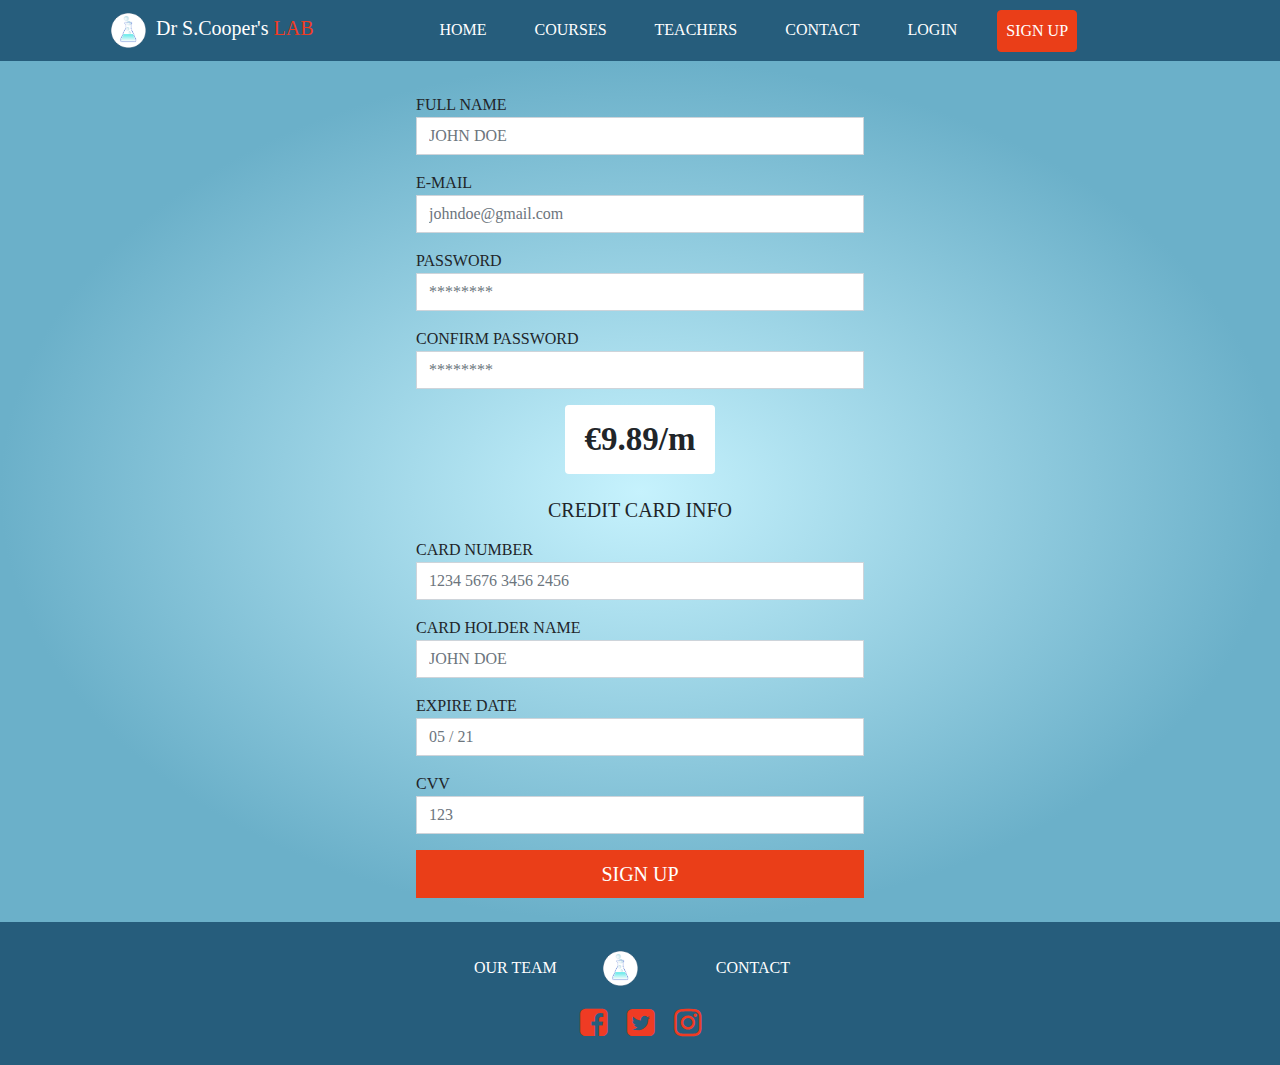
<file: signup/signup.html>
<!DOCTYPE html>
<html>
	<head>

		<title>Sign Up</title>
		<link rel="stylesheet" href="https://cdnjs.cloudflare.com/ajax/libs/font-awesome/4.7.0/css/font-awesome.min.css">
		<link rel="stylesheet" href="https://stackpath.bootstrapcdn.com/bootstrap/4.3.1/css/bootstrap.min.css" integrity="sha384-ggOyR0iXCbMQv3Xipma34MD+dH/1fQ784/j6cY/iJTQUOhcWr7x9JvoRxT2MZw1T" crossorigin="anonymous">
		<!--https://xd.adobe.com/spec/b99053d6-eabd-49ff-5654-4f5c6de407b6-cfa1/screen/52e713c5-6fde-4d0f-8b6a-af1ec1579f62/Physics/ -->
		<link rel="stylesheet" href="../css/style.css"/>
	</head>
	<body>
<!--nav bar-->	
		<div class="p-0 bg-nav"> 
			<div class="container-fluid p-0 ">
				<nav class="navbar navbar-expand-md navbar-dark">
					<div class="container-fluid">
						<a href="../index.html" class="navbar-brand fc">
							<img src="../images/logo1.png" alt ="Logo Dr S.Cooper's Lab" id="logoImg"/>Dr S.Cooper's <span class="redText">LAB</span>
						</a>
					<button class="navbar-toggler" type="button" data-toggle="collapse" data-target="#navbar" aria-controls="navbar" aria-expanded="false" aria-label="Toggle navigation">
						<span class="navbar-toggler-icon "></span>
					</button>
						<div class="collapse navbar-collapse" id="navbar">
							<ul class="navbar-nav mx-auto fc">
								<li class="nav-item">
									<a href="../index.html" class="nav-link mx-md-1 mx-lg-2 mx-xl-3 fc">HOME </a>
								</li>
								<li class="nav-item">
									<a href="../index.html#bg-c" class="nav-link mx-md-1 mx-lg-2 mx-xl-3 fc">COURSES</a>
								</li>
								<li class="nav-item">
									<a href="../index.html#teachers" class="nav-link mx-md-1 mx-lg-2 mx-xl-3 fc">TEACHERS</a>
								</li>
								<li class="nav-item">
									<a href="#" class="nav-link mx-md-1 mx-lg-2 mx-xl-3 fc" data-toggle="modal" data-target="#contactModal" aria-expanded="false" aria-controls="contactModal">CONTACT</a>
								</li>
								<li class="nav-item">
									<a href="#" class="nav-link mx-md-1 mx-lg-2 mx-xl-3 fc" data-toggle="modal" data-target="#logIn" aria-expanded="false" aria-controls="logIn">LOGIN</a>
								</li>
								<li class="nav-item">
									<a href="signup.html" class="nav-link mx-md-1 mx-lg-2 mx-xl-3 btn btn-red fc">SIGN UP</a>
								</li>
							</ul>
						</div>
					</div>
				</nav>
			</div>
		</div>

	<div class="bg-signup "> 
		<div class="container-signup py-4">
			<form>
				<div class="form-group ">
					<label for="exampleInputName1" class="labels mt-2">FULL NAME</label>
					<input type="text" class="form-control rounded-0"  placeholder="JOHN DOE" id="exampleInputName1">
				</div>	
				<div class="form-group">
					<label for="exampleInputEmail1" class="labels">E-MAIL</label>
					<input type="email" class="form-control rounded-0"  placeholder="johndoe@gmail.com" id="exampleInputEmail1">
				</div>	
				<div class="form-group">
					<label for="exampleInputPassword1" class="labels">PASSWORD</label>
					<input type="password" class="form-control rounded-0 mb-2"  placeholder="********" id="exampleInputPassword1">
				</div>
				<div class="form-group">
					<label for="exampleInputPassword1" class="labels ">CONFIRM PASSWORD</label>
					<input type="password" class="form-control rounded-0"  placeholder="********" id="exampleInputPassword1">
				</div>
			</form>
			<div class="bg-white border-dark col-4 price p-3 text-center">&euro;9.89/m</div>
			<form>
				<h5 class="text-center mt-4">CREDIT CARD INFO</h5>
				<div class="form-group">
					<label for="exampleInput" class="labels mt-2">CARD NUMBER</label>
					<input type="text" class="form-control rounded-0"  placeholder="1234 5676 3456 2456" id="exampleInput">
				</div>	
				<div class="form-group">
					<label for="exampleInput" class="labels">CARD HOLDER NAME</label>
					<input type="text" class="form-control rounded-0 mb-2"  placeholder="JOHN DOE" id="exampleInputName1">
				</div>
				<div class="form-group">
					<label for="exampleInput" class="labels ">EXPIRE DATE</label>
					<input type="text" class="form-control rounded-0"  placeholder="05 / 21" id="exampleInput">
				</div>
				<div class="form-group">
					<label for="exampleInput" class="labels ">CVV</label>
					<input type="text" class="form-control rounded-0"  placeholder="123" id="exampleInput">
				</div>
			</form>
			<div class="input-group">
				<button type="button" class="btn btn-red rounded-0 btn-lg btn-block" data-dismiss="modal">SIGN UP</button>
			</div>
		</div>
	</div>
	
<!-- Contact Modal -->
		<div id="contactModal" class="modal fade" tabindex="-1" role="dialog" aria-labelledby="contactModal" aria-hidden="true">
			<div class="modal-dialog d-flex flex-column justify-content-center" role="document">
				<div class="modal-content bg-form">
					<div class=" centert">
						<h5 class="modal-title redText">CONTACT US!</h5>
					</div>
					<div class="modal-body">
						<form>
							<div class="form-group">
								<textarea class="form-control" rows="5" placeholder="enter your message"></textarea>
							</div>
							<div class="form-group">
								<div class="input-group">
									<input type="text" class="form-control rounded-0" placeholder="enter your email" aria-label="enter your email">
									<span class="input-group-btn">
										<button type="button" class="btn btn-red rounded-0" data-dismiss="modal">SEND</button>
									</span>
								</div>
							</div>
						</form>
					</div>
				</div>
			</div>
		</div>

<!-- logIn -->
		<div id="logIn" class="modal fade" tabindex="-1" role="dialog" aria-labelledby="logIn" aria-hidden="true">
			<div class="modal-dialog d-flex flex-column justify-content-center" role="document">
				<div class="modal-content bg-form">
					<div class="centert mt-4">
						<h5 class="modal-title redText">LOGIN</h5>
					</div>
					<div class="modal-body m-0">
						<form>
							<div class="form-group">
								<input type="text" class="form-control rounded-0 mt-3" placeholder="enter your email" aria-label="enter your email">
								<input type="password" class="form-control rounded-0 mt-3" id="pwd" placeholder="enter your password" aria-label="enter your password">
							</div>
							<div class="form-group">
								<div class="input-group">
										<button type="button" class="btn btn-red rounded-0 btn-lg btn-block" data-dismiss="modal">LOGIN</button>
								</div>
							</div>
						</form>
					</div>
				</div>
			</div>
		</div>		
		
<!--nav footer-->
		 <footer class="bg-nav p-2 pt-4">
            <ul class="list-inline text-uppercase text-center">
                <li class="list-inline-item mx-3">
                    <a href="../index.html#teachers" class="fc">OUR TEAM</a>
                </li>
				<li class="list-inline-item mx-3">
                    <a href="index.html" class="navbar-brand">
						<img src="../images/logo1.png" alt ="Logo Dr S.Cooper's Lab" id="logoImg"/>
					</a>
                </li>
                <li class="list-inline-item mx-3">
                    <a href="#" class="nav-link fc" data-toggle="modal" data-target="#contactModal" aria-expanded="false" aria-controls="contactModal">CONTACT</a>
                </li>
            </ul>
            <ul class="list-inline text-center">
                <li class="list-inline-item mx-2">
                    <a href="https://www.facebook.com" class="redText">
                        <i class="fa fa-facebook-square fa-2x" aria-hidden="true"></i>
                    </a>
                </li>
                <li class="list-inline-item mx-2">
                    <a href="https://twitter.com" class="redText">
                        <i class="fa fa-twitter-square fa-2x" aria-hidden="true"></i>
                    </a>
                </li>
                <li class="list-inline-item mx-2">
                    <a href="https://www.instagram.com" class="redText">
                        <i class="fa fa-instagram fa-2x" aria-hidden="true"></i>
                    </a>
                </li>
            </ul>
        </footer>        
		

		
		<script src="https://code.jquery.com/jquery-3.2.1.slim.min.js" integrity="sha384-KJ3o2DKtIkvYIK3UENzmM7KCkRr/rE9/Qpg6aAZGJwFDMVNA/GpGFF93hXpG5KkN" crossorigin="anonymous"></script>
		<script src="https://cdnjs.cloudflare.com/ajax/libs/popper.js/1.11.0/umd/popper.min.js" integrity="sha384-b/U6ypiBEHpOf/4+1nzFpr53nxSS+GLCkfwBdFNTxtclqqenISfwAzpKaMNFNmj4" crossorigin="anonymous"></script>
		<script src="https://stackpath.bootstrapcdn.com/bootstrap/4.3.1/js/bootstrap.min.js" integrity="sha384-JjSmVgyd0p3pXB1rRibZUAYoIIy6OrQ6VrjIEaFf/nJGzIxFDsf4x0xIM+B07jRM" crossorigin="anonymous"></script>	
	</body>
</html>
</file>
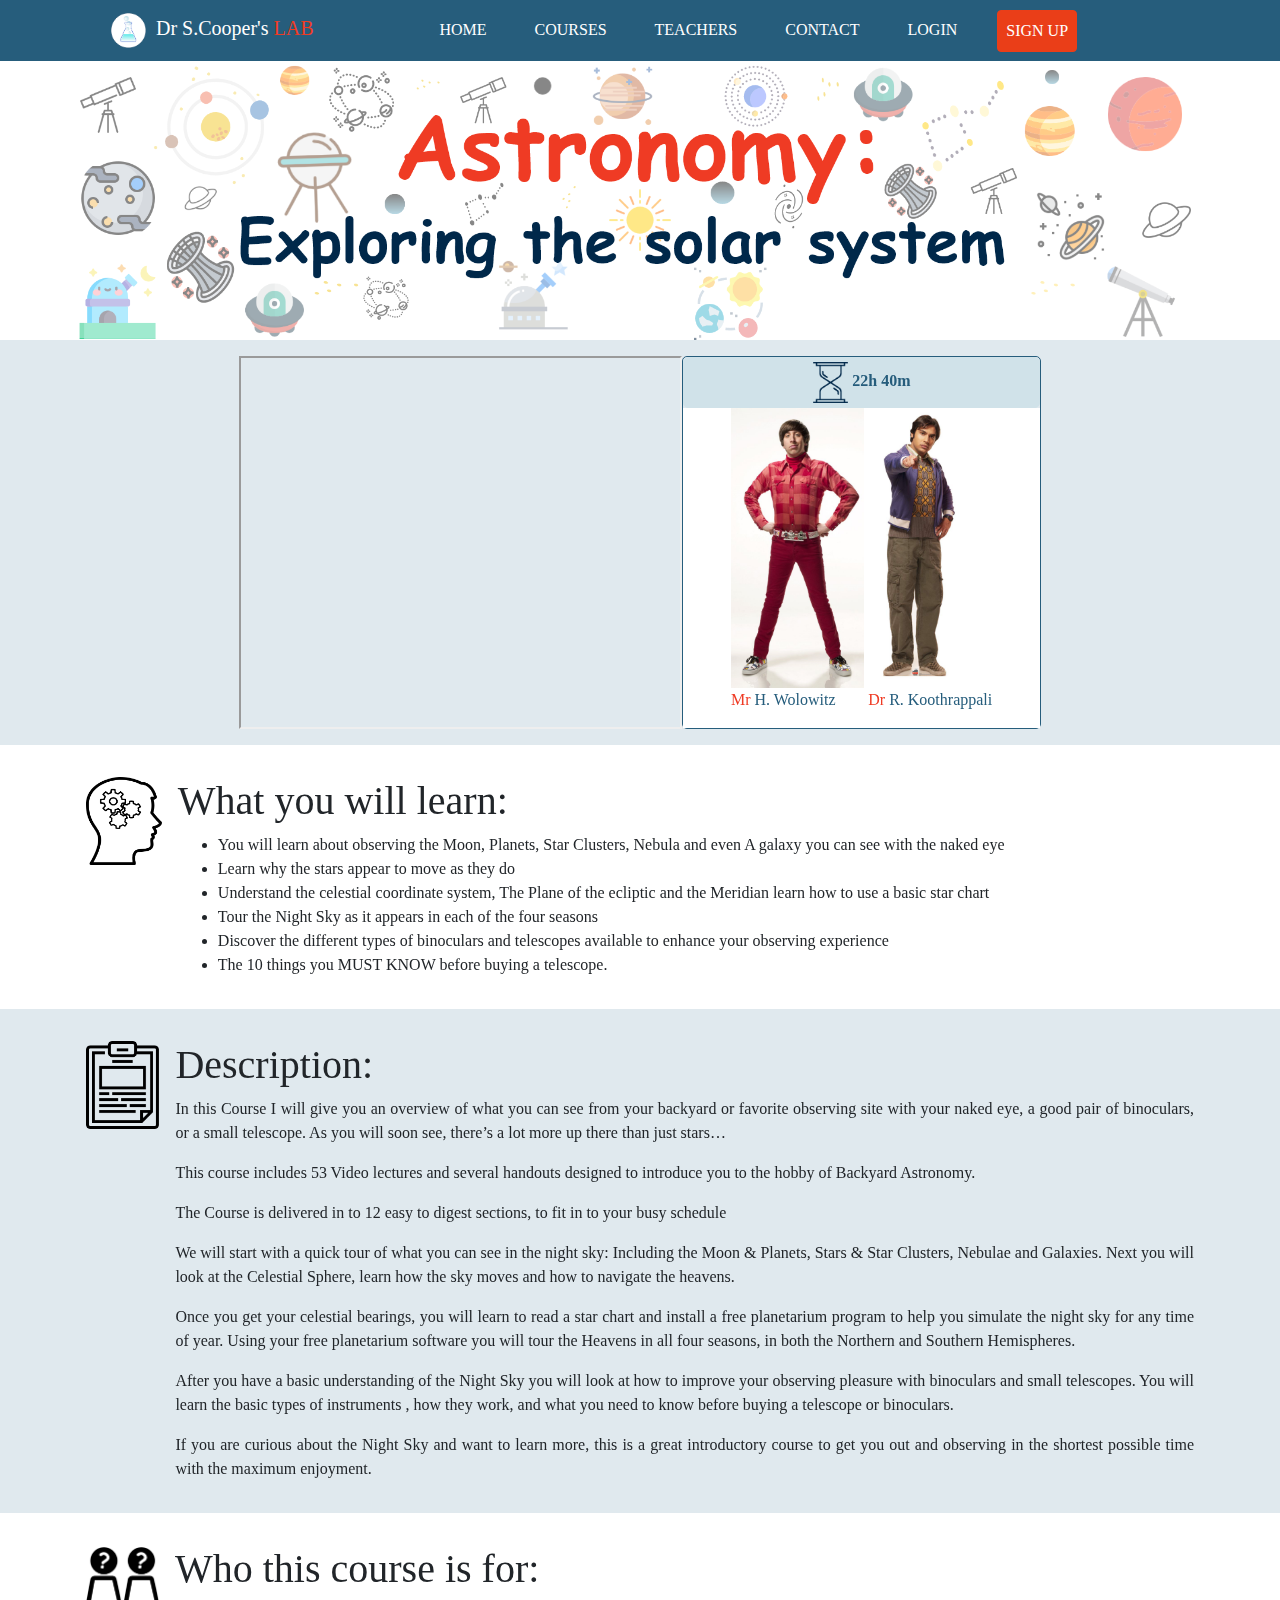
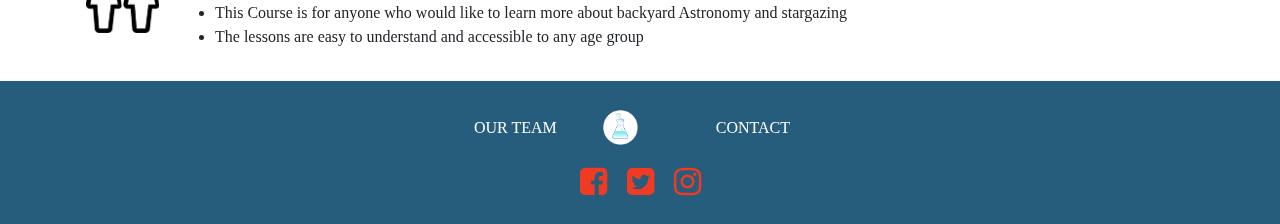
<file: courses/astronomy/astronomy.html>
<!DOCTYPE html>
<html>
	<head>

		<title>Astronomy</title>
		<link rel="stylesheet" href="https://cdnjs.cloudflare.com/ajax/libs/font-awesome/4.7.0/css/font-awesome.min.css">
		<link rel="stylesheet" href="https://stackpath.bootstrapcdn.com/bootstrap/4.3.1/css/bootstrap.min.css" integrity="sha384-ggOyR0iXCbMQv3Xipma34MD+dH/1fQ784/j6cY/iJTQUOhcWr7x9JvoRxT2MZw1T" crossorigin="anonymous">
		<!--https://xd.adobe.com/spec/b99053d6-eabd-49ff-5654-4f5c6de407b6-cfa1/screen/52e713c5-6fde-4d0f-8b6a-af1ec1579f62/Physics/ -->
		<link rel="stylesheet" href="../../css/style.css"/>
	</head>
	<body>
<!--nav bar-->	
		<div class="p-0 bg-nav"> 
			<div class="container-fluid p-0 ">
				<nav class="navbar navbar-expand-md navbar-dark">
					<div class="container-fluid">
						<a href="../../index.html" class="navbar-brand fc">
							<img src="../../images/logo1.png" alt ="Logo Dr S.Cooper's Lab" id="logoImg"/>Dr S.Cooper's <span class="redText">LAB</span>
						</a>
					<button class="navbar-toggler" type="button" data-toggle="collapse" data-target="#navbar" aria-controls="navbar" aria-expanded="false" aria-label="Toggle navigation">
						<span class="navbar-toggler-icon "></span>
					</button>
						<div class="collapse navbar-collapse" id="navbar">
							<ul class="navbar-nav mx-auto fc">
								<li class="nav-item">
									<a href="../../index.html" class="nav-link mx-md-1 mx-lg-2 mx-xl-3 fc">HOME </a>
								</li>
								<li class="nav-item">
									<a href="../../index.html#bg-c" class="nav-link mx-md-1 mx-lg-2 mx-xl-3 fc">COURSES</a>
								</li>
								<li class="nav-item">
									<a href="../../index.html#teachers" class="nav-link mx-md-1 mx-lg-2 mx-xl-3 fc">TEACHERS</a>
								</li>
								<li class="nav-item">
									<a href="#" class="nav-link mx-md-1 mx-lg-2 mx-xl-3 fc" data-toggle="modal" data-target="#contactModal" aria-expanded="false" aria-controls="contactModal">CONTACT</a>
								</li>
								<li class="nav-item">
									<a href="#" class="nav-link mx-md-1 mx-lg-2 mx-xl-3 fc" data-toggle="modal" data-target="#logIn" aria-expanded="false" aria-controls="logIn">LOGIN</a>
								</li>
								<li class="nav-item">
									<a href="../../signup.html" class="nav-link mx-md-1 mx-lg-2 mx-xl-3 btn btn-red fc">SIGN UP</a>
								</li>
							</ul>
						</div>
					</div>
				</nav>
			</div>
		</div>

<!--hero img-->
		<div class="p-0 bg-wh m-0">
			<div class="container-fluid p-0 h-img">
				<img class="img-fluid" src="../../images/AHero.png" alt ="Hero img"/>
			</div>
		</div>
<!--video-->
		<div class="bg-bl">
			<div class="container-fluid p-3 d-flex justify-content-center">
				<iframe class="video clearfix" src="https://www.youtube.com/embed/D8zZZZzppIM"></iframe>
				<div class="tinfo clearfix">
					<div class="py-1 bold text-center time">
						<img src="../../images/hour.png" alt="Hour" width=10% /> 22h 40m
					</div>
					<div class="justify-content-between bg-wh px-5">
						<div class ="d-inline-block">
							<img src="../../images/H.png" alt="teacherIcon" class="teacherIcon"/>
							<p><span class="redText">Mr</span> H. Wolowitz</p>
						</div>
						<div class ="d-inline-block">
							<div><img src="../../images/R.png" alt="teacherIcon" class="teacherIcon" /></div>
							<p><span class="redText">Dr</span> R. Koothrappali</p>
						</div>	
					</div>
				</div>
			</div>
		</div>
<!--course info-->
		<div class="container-fluid p-3 ">
			<div class="media mt-3">
				<img class="mr-3 aw-profile-pic" src="../../images/BrainPower.png" alt="what you will learn" />
				<div class="media-body text-justify">
					<h1>What you will learn:</h1>
					<ul>	
						<li>You will learn about observing the Moon, Planets, Star Clusters, Nebula and even A galaxy you can see with the naked eye</li> 
						<li>Learn why the stars appear to move as they do </li>
						<li>Understand the celestial coordinate system, The Plane of the ecliptic and the Meridian learn how to use a basic star chart</li>
						<li>Tour the Night Sky as it appears in each of the four seasons</li>
						<li>Discover the different types of binoculars and telescopes available to enhance your observing experience </li>
						<li>The 10 things you MUST KNOW before buying a telescope.</li>
					</ul>
				</div>
			</div>
		</div>
		<div class="bg-bl">
			<div class="container-fluid p-3">
				<div class="media mt-3">
					<img class="mr-3 aw-profile-pic" src="../../images/Description.png" alt="Description" />
					<div class="media-body text-justify">
						<h1>Description:</h1>
						<p>In this Course I will give you an overview of what you can see from your backyard or favorite observing site with your naked eye, a good pair of binoculars, 
						or a small telescope. As you will soon see, there’s a lot more up there than just stars… </p>
						<p>This course includes 53 Video lectures and several handouts designed to introduce you to the hobby of Backyard Astronomy. </p>
						<p>The Course is delivered in to 12 easy to digest sections, to fit in to your busy schedule </p>
						We will start with a quick tour of what you can see in the night sky: Including the Moon & Planets, Stars & Star Clusters, Nebulae and Galaxies. 
						Next you will look at the Celestial Sphere, learn how the sky moves and how to navigate the heavens.</p>
						<p>Once you get your celestial bearings, you will learn to read a star chart and install a free planetarium program to help you simulate the night sky for any time of year. 
						Using your free planetarium software you will tour the Heavens in all four seasons, in both the Northern and Southern Hemispheres. </p>
						<p>After you have a basic understanding of the Night Sky you will look at how to improve your observing pleasure with binoculars and small telescopes. 
						You will learn the basic types of instruments , how they work, and what you need to know before buying a telescope or binoculars.</p>
						<p>If you are curious about the Night Sky and want to learn more, this is a great introductory course to get you out and observing in the shortest possible time with the maximum enjoyment.</p>
					</div>
				</div>
			</div>
		</div>
		<div class="container-fluid p-3">
			<div class="media mt-3">
				<img class="mr-3 aw-profile-pic" src="../../images/Who.png" alt="Who" />
				<div class="media-body text-justify">
					<h1>Who this course is for:</h1>
					<ul>	
						<li>This Course is for anyone who would like to learn more about backyard Astronomy and stargazing </li>
						<li>The lessons are easy to understand and accessible to any age group</li>
					</ul>
				</div>
			</div>
		</div>
		
		
		
		
<!-- Contact Modal -->
		<div id="contactModal" class="modal fade" tabindex="-1" role="dialog" aria-labelledby="contactModal" aria-hidden="true">
			<div class="modal-dialog d-flex flex-column justify-content-center" role="document">
				<div class="modal-content bg-form">
					<div class=" centert">
						<h5 class="modal-title redText">CONTACT US!</h5>
					</div>
					<div class="modal-body">
						<form>
							<div class="form-group">
								<textarea class="form-control" rows="5" placeholder="enter your message"></textarea>
							</div>
							<div class="form-group">
								<div class="input-group">
									<input type="text" class="form-control rounded-0" placeholder="enter your email" aria-label="enter your email">
									<span class="input-group-btn">
										<button type="button" class="btn btn-red rounded-0" data-dismiss="modal">SEND</button>
									</span>
								</div>
							</div>
						</form>
					</div>
				</div>
			</div>
		</div>

<!-- logIn -->
		<div id="logIn" class="modal fade" tabindex="-1" role="dialog" aria-labelledby="logIn" aria-hidden="true">
			<div class="modal-dialog d-flex flex-column justify-content-center" role="document">
				<div class="modal-content bg-form">
					<div class="centert mt-4">
						<h5 class="modal-title redText">LOGIN</h5>
					</div>
					<div class="modal-body m-0">
						<form>
							<div class="form-group">
								<input type="text" class="form-control rounded-0 mt-3" placeholder="enter your email" aria-label="enter your email">
								<input type="password" class="form-control rounded-0 mt-3" id="pwd" placeholder="enter your password" aria-label="enter your password">
							</div>
							<div class="form-group">
								<div class="input-group">
										<button type="button" class="btn btn-red rounded-0 btn-lg btn-block" data-dismiss="modal">LOGIN</button>
								</div>
							</div>
						</form>
					</div>
				</div>
			</div>
		</div>		
		
<!--nav footer-->
		 <footer class="bg-nav p-2 pt-4">
            <ul class="list-inline text-uppercase text-center">
                <li class="list-inline-item mx-3">
                    <a href="../../index.html#teachers" class="fc">OUR TEAM</a>
                </li>
				<li class="list-inline-item mx-3">
                    <a href="index.html" class="navbar-brand">
						<img src="../../images/logo1.png" alt ="Logo Dr S.Cooper's Lab" id="logoImg"/>
					</a>
                </li>
                <li class="list-inline-item mx-3">
                    <a href="#" class="nav-link fc" data-toggle="modal" data-target="#contactModal" aria-expanded="false" aria-controls="contactModal">CONTACT</a>
                </li>
            </ul>
            <ul class="list-inline text-center">
                <li class="list-inline-item mx-2">
                    <a href="https://www.facebook.com" class="redText">
                        <i class="fa fa-facebook-square fa-2x" aria-hidden="true"></i>
                    </a>
                </li>
                <li class="list-inline-item mx-2">
                    <a href="https://twitter.com" class="redText">
                        <i class="fa fa-twitter-square fa-2x" aria-hidden="true"></i>
                    </a>
                </li>
                <li class="list-inline-item mx-2">
                    <a href="https://www.instagram.com" class="redText">
                        <i class="fa fa-instagram fa-2x" aria-hidden="true"></i>
                    </a>
                </li>
            </ul>
        </footer>        
		

		
		<script src="https://code.jquery.com/jquery-3.2.1.slim.min.js" integrity="sha384-KJ3o2DKtIkvYIK3UENzmM7KCkRr/rE9/Qpg6aAZGJwFDMVNA/GpGFF93hXpG5KkN" crossorigin="anonymous"></script>
		<script src="https://cdnjs.cloudflare.com/ajax/libs/popper.js/1.11.0/umd/popper.min.js" integrity="sha384-b/U6ypiBEHpOf/4+1nzFpr53nxSS+GLCkfwBdFNTxtclqqenISfwAzpKaMNFNmj4" crossorigin="anonymous"></script>
		<script src="https://stackpath.bootstrapcdn.com/bootstrap/4.3.1/js/bootstrap.min.js" integrity="sha384-JjSmVgyd0p3pXB1rRibZUAYoIIy6OrQ6VrjIEaFf/nJGzIxFDsf4x0xIM+B07jRM" crossorigin="anonymous"></script>	
	</body>
</html>
</file>
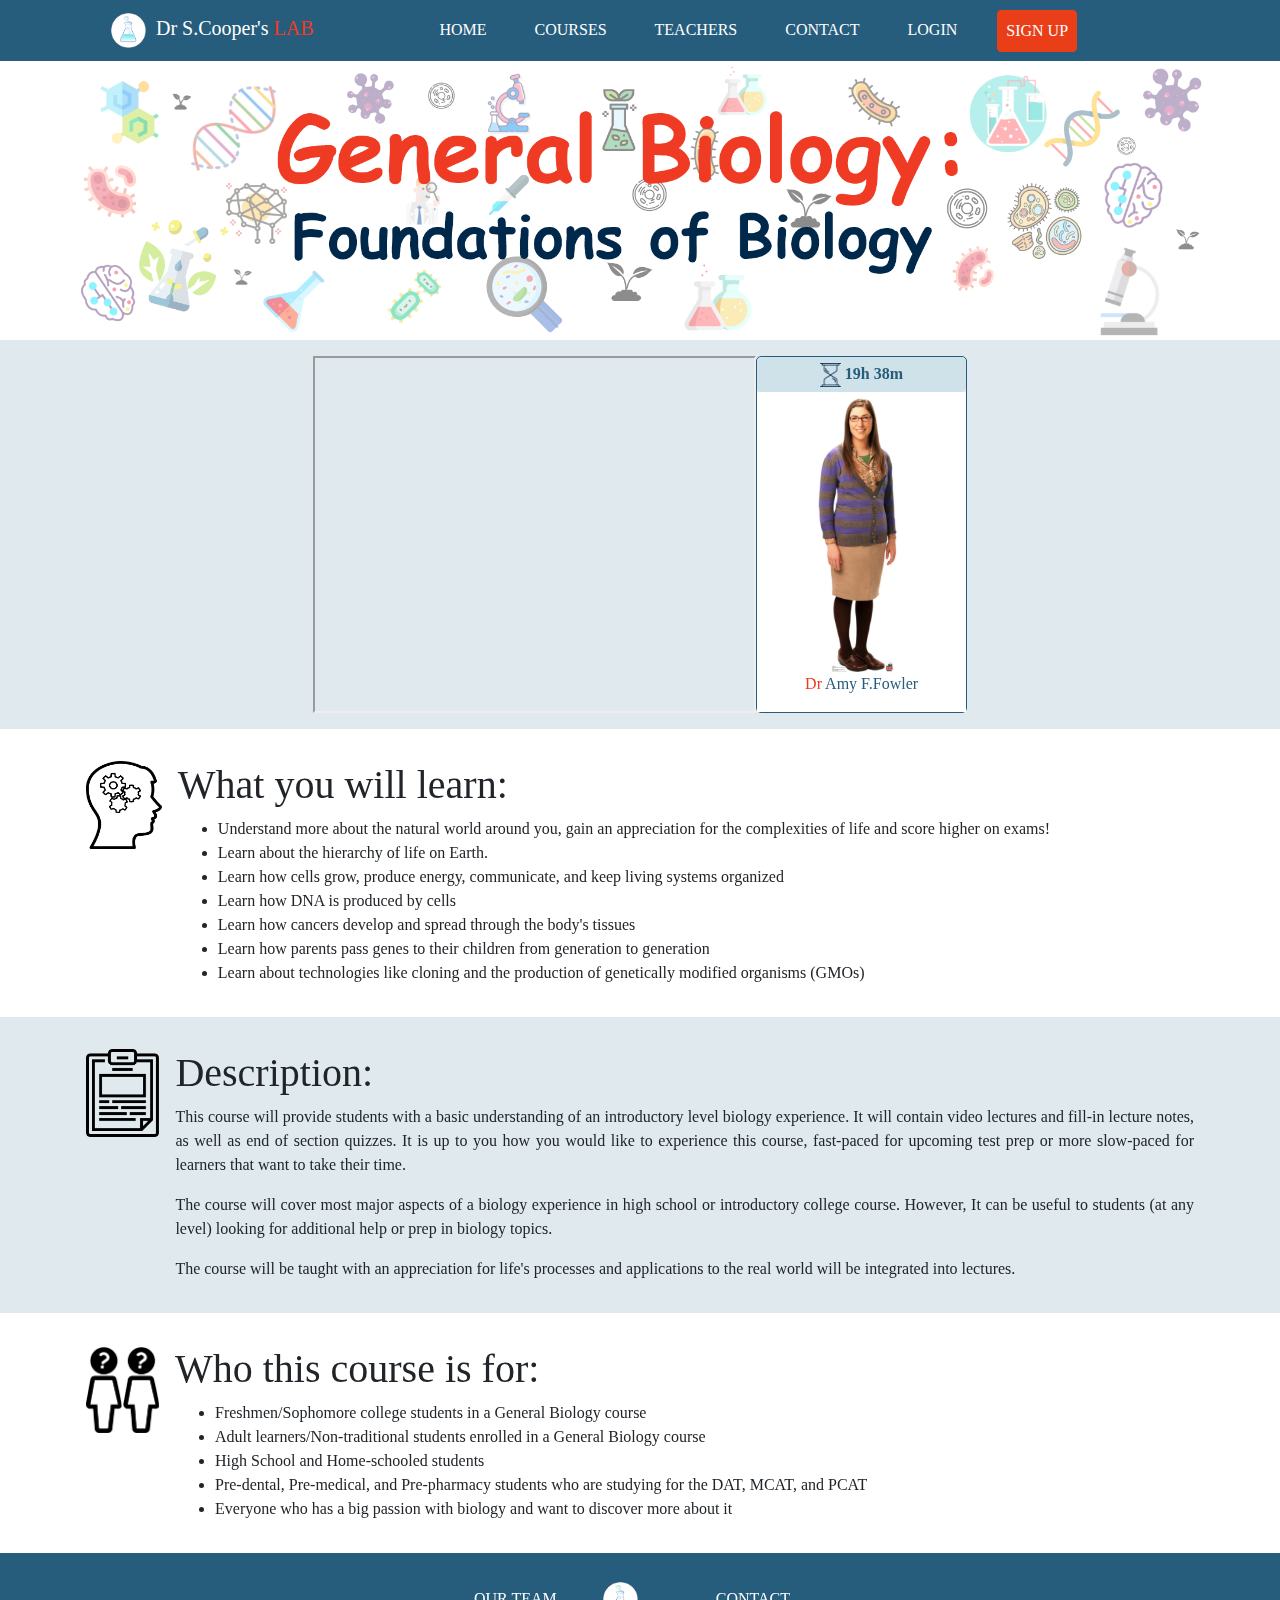
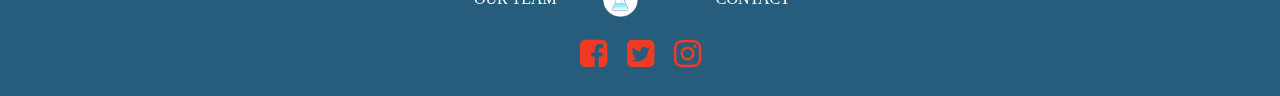
<file: courses/biology/biology.html>
<!DOCTYPE html>
<html>
	<head>

		<title>Biology</title>
		<link rel="stylesheet" href="https://cdnjs.cloudflare.com/ajax/libs/font-awesome/4.7.0/css/font-awesome.min.css">
		<link rel="stylesheet" href="https://stackpath.bootstrapcdn.com/bootstrap/4.3.1/css/bootstrap.min.css" integrity="sha384-ggOyR0iXCbMQv3Xipma34MD+dH/1fQ784/j6cY/iJTQUOhcWr7x9JvoRxT2MZw1T" crossorigin="anonymous">
		<!--https://xd.adobe.com/spec/b99053d6-eabd-49ff-5654-4f5c6de407b6-cfa1/screen/52e713c5-6fde-4d0f-8b6a-af1ec1579f62/Physics/ -->
		<link rel="stylesheet" href="../../css/style.css"/>
	</head>
	<body>
<!--nav bar-->	
		<div class="p-0 bg-nav"> 
			<div class="container-fluid p-0 ">
				<nav class="navbar navbar-expand-md navbar-dark">
					<div class="container-fluid">
						<a href="../../index.html" class="navbar-brand fc">
							<img src="../../images/logo1.png" alt ="Logo Dr S.Cooper's Lab" id="logoImg"/>Dr S.Cooper's <span class="redText">LAB</span>
						</a>
					<button class="navbar-toggler" type="button" data-toggle="collapse" data-target="#navbar" aria-controls="navbar" aria-expanded="false" aria-label="Toggle navigation">
						<span class="navbar-toggler-icon "></span>
					</button>
						<div class="collapse navbar-collapse" id="navbar">
							<ul class="navbar-nav mx-auto fc">
								<li class="nav-item">
									<a href="../../index.html" class="nav-link mx-md-1 mx-lg-2 mx-xl-3 fc">HOME </a>
								</li>
								<li class="nav-item">
									<a href="../../index.html#bg-c" class="nav-link mx-md-1 mx-lg-2 mx-xl-3 fc">COURSES</a>
								</li>
								<li class="nav-item">
									<a href="../../index.html#teachers" class="nav-link mx-md-1 mx-lg-2 mx-xl-3 fc">TEACHERS</a>
								</li>
								<li class="nav-item">
									<a href="#" class="nav-link mx-md-1 mx-lg-2 mx-xl-3 fc" data-toggle="modal" data-target="#contactModal" aria-expanded="false" aria-controls="contactModal">CONTACT</a>
								</li>
								<li class="nav-item">
									<a href="#" class="nav-link mx-md-1 mx-lg-2 mx-xl-3 fc" data-toggle="modal" data-target="#logIn" aria-expanded="false" aria-controls="logIn">LOGIN</a>
								</li>
								<li class="nav-item">
									<a href="../../signup.html" class="nav-link mx-md-1 mx-lg-2 mx-xl-3 btn btn-red fc">SIGN UP</a>
								</li>
							</ul>
						</div>
					</div>
				</nav>
			</div>
		</div>

<!--hero img-->
		<div class="p-0 bg-wh m-0">
			<div class="container-fluid p-0 h-img">
				<img class="img-fluid" src="../../images/BHero.png" alt ="Hero img"/>
			</div>
		</div>
<!--video-->
		<div class="bg-bl">
			<div class="container-fluid p-3 d-flex justify-content-center">
				<iframe class="video clearfix" src="https://www.youtube.com/embed/7L7x0BAqWis"></iframe>
				<div class="tinfo clearfix">
					<div class="py-1 bold text-center time">
						<img src="../../images/hour.png" alt="Hour" width=10% /> 19h 38m
					</div>
					<div class="justify-content-between bg-wh px-5">
						<div class ="d-inline-block">
							<img src="../../images/A.png" alt="teacherIcon" class="teacherIcon"/>
							<p><span class="redText">Dr</span> Amy F.Fowler</p>
						</div>
					</div>
				</div>
			</div>
		</div>
<!--course info-->
		<div class="container-fluid p-3 ">
			<div class="media mt-3">
				<img class="mr-3 aw-profile-pic" src="../../images/BrainPower.png" alt="what you will learn" />
				<div class="media-body text-justify">
					<h1>What you will learn:</h1>
					<ul>	
						<li>Understand more about the natural world around you, gain an appreciation for the complexities of life and score higher on exams! </li>
						<li>Learn about the hierarchy of life on Earth.</li> 
						<li>Learn how cells grow, produce energy, communicate, and keep living systems organized </li>
						<li>Learn how DNA is produced by cells </li>
						<li>Learn how cancers develop and spread through the body's tissues </li>
						<li>Learn how parents pass genes to their children from generation to generation</li> 
						<li>Learn about technologies like cloning and the production of genetically modified organisms (GMOs)</li>
					</ul>
				</div>
			</div>
		</div>
		<div class="bg-bl">
			<div class="container-fluid p-3">
				<div class="media mt-3">
					<img class="mr-3 aw-profile-pic" src="../../images/Description.png" alt="Description" />
					<div class="media-body text-justify">
						<h1>Description:</h1>
						<p>This course will provide students with a basic understanding of an introductory level biology experience. 
							It will contain video lectures and fill-in lecture notes, as well as end of section quizzes.
							It is up to you how you would like to experience this course, fast-paced for upcoming test prep or more slow-paced for learners that want to take their time.</p>
						<p>The course will cover most major aspects of a biology experience in high school or introductory college course. However, It can be useful to students (at any level) looking for additional help or prep in biology topics.</p>
						<p>The course will be taught with an appreciation for life's processes and applications to the real world will be integrated into lectures.</p>
					</div>
				</div>
			</div>
		</div>
		<div class="container-fluid p-3">
			<div class="media mt-3">
				<img class="mr-3 aw-profile-pic" src="../../images/Who.png" alt="Who" />
				<div class="media-body text-justify">
					<h1>Who this course is for:</h1>
					<ul>	
						<li>Freshmen/Sophomore college students in a General Biology course </li>
						<li>Adult learners/Non-traditional students enrolled in a General Biology course </li>
						<li>High School and Home-schooled students </li>
						<li>Pre-dental, Pre-medical, and Pre-pharmacy students who are studying for the DAT, MCAT, and PCAT </li>
						<li>Everyone who has a big passion with biology and want to discover more about it</li>
					</ul>
				</div>
			</div>
		</div>
		
		
		
		
<!-- Contact Modal -->
		<div id="contactModal" class="modal fade" tabindex="-1" role="dialog" aria-labelledby="contactModal" aria-hidden="true">
			<div class="modal-dialog d-flex flex-column justify-content-center" role="document">
				<div class="modal-content bg-form">
					<div class=" centert">
						<h5 class="modal-title redText">CONTACT US!</h5>
					</div>
					<div class="modal-body">
						<form>
							<div class="form-group">
								<textarea class="form-control" rows="5" placeholder="enter your message"></textarea>
							</div>
							<div class="form-group">
								<div class="input-group">
									<input type="text" class="form-control rounded-0" placeholder="enter your email" aria-label="enter your email">
									<span class="input-group-btn">
										<button type="button" class="btn btn-red rounded-0" data-dismiss="modal">SEND</button>
									</span>
								</div>
							</div>
						</form>
					</div>
				</div>
			</div>
		</div>

<!-- logIn -->
		<div id="logIn" class="modal fade" tabindex="-1" role="dialog" aria-labelledby="logIn" aria-hidden="true">
			<div class="modal-dialog d-flex flex-column justify-content-center" role="document">
				<div class="modal-content bg-form">
					<div class="centert mt-4">
						<h5 class="modal-title redText">LOGIN</h5>
					</div>
					<div class="modal-body m-0">
						<form>
							<div class="form-group">
								<input type="text" class="form-control rounded-0 mt-3" placeholder="enter your email" aria-label="enter your email">
								<input type="password" class="form-control rounded-0 mt-3" id="pwd" placeholder="enter your password" aria-label="enter your password">
							</div>
							<div class="form-group">
								<div class="input-group">
										<button type="button" class="btn btn-red rounded-0 btn-lg btn-block" data-dismiss="modal">LOGIN</button>
								</div>
							</div>
						</form>
					</div>
				</div>
			</div>
		</div>		
		
<!--nav footer-->
		 <footer class="bg-nav p-2 pt-4">
            <ul class="list-inline text-uppercase text-center">
                <li class="list-inline-item mx-3">
                    <a href="../../index.html#teachers" class="fc">OUR TEAM</a>
                </li>
				<li class="list-inline-item mx-3">
                    <a href="index.html" class="navbar-brand">
						<img src="../../images/logo1.png" alt ="Logo Dr S.Cooper's Lab" id="logoImg"/>
					</a>
                </li>
                <li class="list-inline-item mx-3">
                    <a href="#" class="nav-link fc" data-toggle="modal" data-target="#contactModal" aria-expanded="false" aria-controls="contactModal">CONTACT</a>
                </li>
            </ul>
            <ul class="list-inline text-center">
                <li class="list-inline-item mx-2">
                    <a href="https://www.facebook.com" class="redText">
                        <i class="fa fa-facebook-square fa-2x" aria-hidden="true"></i>
                    </a>
                </li>
                <li class="list-inline-item mx-2">
                    <a href="https://twitter.com" class="redText">
                        <i class="fa fa-twitter-square fa-2x" aria-hidden="true"></i>
                    </a>
                </li>
                <li class="list-inline-item mx-2">
                    <a href="https://www.instagram.com" class="redText">
                        <i class="fa fa-instagram fa-2x" aria-hidden="true"></i>
                    </a>
                </li>
            </ul>
        </footer>        
		

		
		<script src="https://code.jquery.com/jquery-3.2.1.slim.min.js" integrity="sha384-KJ3o2DKtIkvYIK3UENzmM7KCkRr/rE9/Qpg6aAZGJwFDMVNA/GpGFF93hXpG5KkN" crossorigin="anonymous"></script>
		<script src="https://cdnjs.cloudflare.com/ajax/libs/popper.js/1.11.0/umd/popper.min.js" integrity="sha384-b/U6ypiBEHpOf/4+1nzFpr53nxSS+GLCkfwBdFNTxtclqqenISfwAzpKaMNFNmj4" crossorigin="anonymous"></script>
		<script src="https://stackpath.bootstrapcdn.com/bootstrap/4.3.1/js/bootstrap.min.js" integrity="sha384-JjSmVgyd0p3pXB1rRibZUAYoIIy6OrQ6VrjIEaFf/nJGzIxFDsf4x0xIM+B07jRM" crossorigin="anonymous"></script>	
	</body>
</html>
</file>
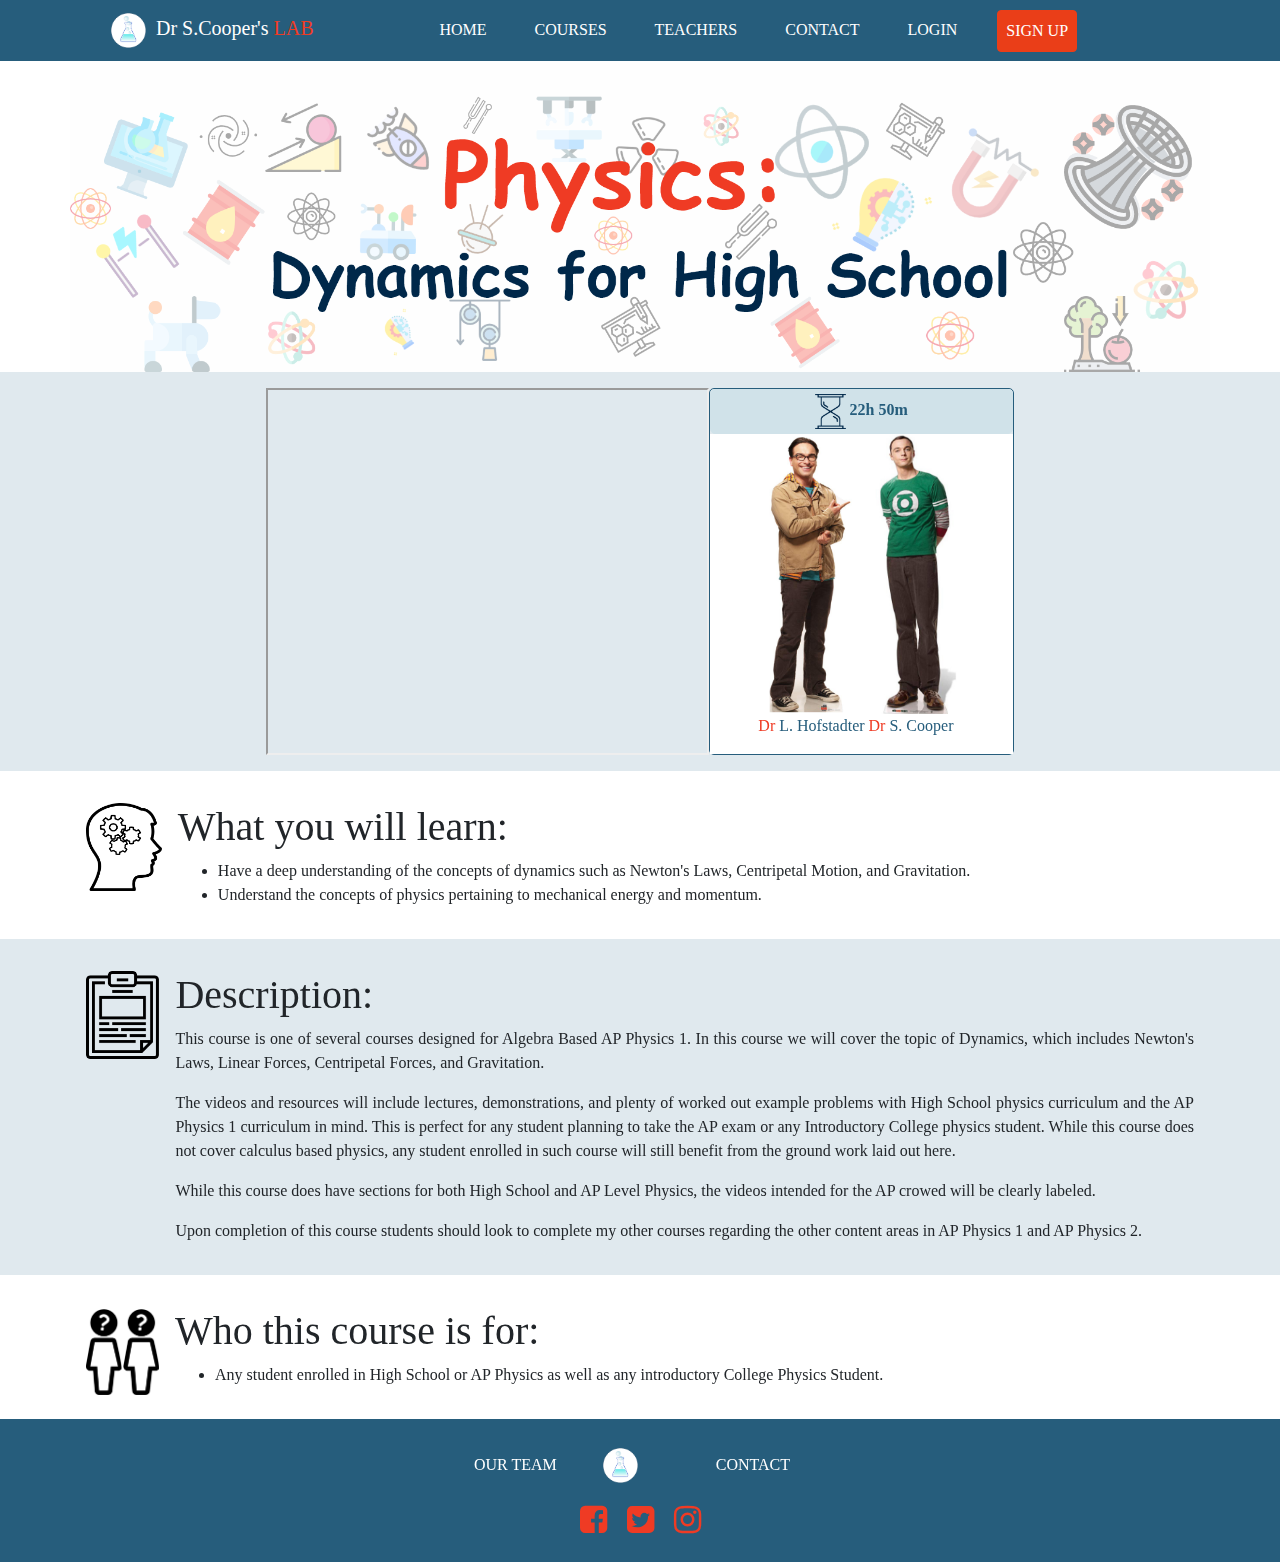
<file: courses/physics/physics.html>
<!DOCTYPE html>
<html>
	<head>

		<title>Physics</title>
		<link rel="stylesheet" href="https://cdnjs.cloudflare.com/ajax/libs/font-awesome/4.7.0/css/font-awesome.min.css">
		<link rel="stylesheet" href="https://stackpath.bootstrapcdn.com/bootstrap/4.3.1/css/bootstrap.min.css" integrity="sha384-ggOyR0iXCbMQv3Xipma34MD+dH/1fQ784/j6cY/iJTQUOhcWr7x9JvoRxT2MZw1T" crossorigin="anonymous">
		<!--https://xd.adobe.com/spec/b99053d6-eabd-49ff-5654-4f5c6de407b6-cfa1/screen/52e713c5-6fde-4d0f-8b6a-af1ec1579f62/Physics/ -->
		<link rel="stylesheet" href="../../css/style.css"/>
	</head>
	<body>
<!--nav bar-->	
		<div class="p-0 bg-nav"> 
			<div class="container-fluid p-0 ">
				<nav class="navbar navbar-expand-md navbar-dark">
					<div class="container-fluid">
						<a href="../../index.html" class="navbar-brand fc">
							<img src="../../images/logo1.png" alt ="Logo Dr S.Cooper's Lab" id="logoImg"/>Dr S.Cooper's <span class="redText">LAB</span>
						</a>
					<button class="navbar-toggler" type="button" data-toggle="collapse" data-target="#navbar" aria-controls="navbar" aria-expanded="false" aria-label="Toggle navigation">
						<span class="navbar-toggler-icon "></span>
					</button>
						<div class="collapse navbar-collapse" id="navbar">
							<ul class="navbar-nav mx-auto fc">
								<li class="nav-item">
									<a href="../../index.html" class="nav-link mx-md-1 mx-lg-2 mx-xl-3 fc">HOME </a>
								</li>
								<li class="nav-item">
									<a href="../../index.html#bg-c" class="nav-link mx-md-1 mx-lg-2 mx-xl-3 fc">COURSES</a>
								</li>
								<li class="nav-item">
									<a href="../../index.html#teachers" class="nav-link mx-md-1 mx-lg-2 mx-xl-3 fc">TEACHERS</a>
								</li>
								<li class="nav-item">
									<a href="#" class="nav-link mx-md-1 mx-lg-2 mx-xl-3 fc" data-toggle="modal" data-target="#contactModal" aria-expanded="false" aria-controls="contactModal">CONTACT</a>
								</li>
								<li class="nav-item">
									<a href="#" class="nav-link mx-md-1 mx-lg-2 mx-xl-3 fc" data-toggle="modal" data-target="#logIn" aria-expanded="false" aria-controls="logIn">LOGIN</a>
								</li>
								<li class="nav-item">
									<a href="../../signup.html" class="nav-link mx-md-1 mx-lg-2 mx-xl-3 btn btn-red fc">SIGN UP</a>
								</li>
							</ul>
						</div>
					</div>
				</nav>
			</div>
		</div>

<!--hero img-->
		<div class="p-0 bg-wh m-0">
			<div class="container-fluid p-0 h-img">
				<img class="img-fluid" src="../../images/PhHero.png" alt ="Hero img"/>
			</div>
		</div>
<!--video-->
		<div class="bg-bl">
			<div class="container-fluid p-3 d-flex justify-content-center">
				<iframe class="video clearfix" src="https://www.youtube.com/embed/pL2YfC-22Uc"></iframe>
				<div class="tinfo clearfix">
					<div class="py-1 bold text-center time">
						<img src="../../images/hour.png" alt="Hour" width=10% /> 22h 50m
					</div>
					<div class="justify-content-between bg-wh px-5">
						<div class ="d-inline-block">
							<img src="../../images/Leonard.png" alt="teacherIcon" class="teacherIcon"/>
							<p><span class="redText">Dr</span> L. Hofstadter</p>
						</div>
						<div class ="d-inline-block">
							<div><img src="../../images/cooper.png" alt="teacherIcon" class="teacherIcon" /></div>
							<p><span class="redText">Dr</span> S. Cooper</p>
						</div>	
					</div>
				</div>
			</div>
		</div>
<!--course info-->
		<div class="container-fluid p-3 ">
			<div class="media mt-3">
				<img class="mr-3 aw-profile-pic" src="../../images/BrainPower.png" alt="what you will learn" />
				<div class="media-body text-justify">
					<h1>What you will learn:</h1>
					<ul>	
						<li>Have a deep understanding of the concepts of dynamics such as Newton's Laws, Centripetal Motion, and Gravitation.</li>
						<li>Understand the concepts of physics pertaining to mechanical energy and momentum.</li>
					</ul>
				</div>
			</div>
		</div>
		<div class="bg-bl">
			<div class="container-fluid p-3">
				<div class="media mt-3">
					<img class="mr-3 aw-profile-pic" src="../../images/Description.png" alt="Description" />
					<div class="media-body text-justify">
						<h1>Description:</h1>
						<p>This course is one of several courses designed for Algebra Based AP Physics 1. In this course we will cover the topic of Dynamics, which includes Newton's Laws, Linear Forces, Centripetal Forces, and Gravitation. </p>
						<p>The videos and resources will include lectures, demonstrations, and plenty of worked out example problems with High School physics curriculum and the AP Physics 1 curriculum in mind. This is perfect for any student planning to take the AP exam or any Introductory College physics student. While this course does not cover calculus based physics, any student enrolled in such course will still benefit from the ground work laid out here.</p>
						<p>While this course does have sections for both High School and AP Level Physics, the videos intended for the AP crowed will be clearly labeled.</p>
						<p>Upon completion of this course students should look to complete my other courses regarding the other content areas in AP Physics 1 and AP Physics 2.</p>
					</div>
				</div>
			</div>
		</div>
		<div class="container-fluid p-3">
			<div class="media mt-3">
				<img class="mr-3 aw-profile-pic" src="../../images/Who.png" alt="Who" />
				<div class="media-body text-justify">
					<h1>Who this course is for:</h1>
					<ul>	
						<li>Any student enrolled in High School or AP Physics as well as any introductory College Physics Student.</li>
					</ul>
				</div>
			</div>
		</div>
		
		
		
		
<!-- Contact Modal -->
		<div id="contactModal" class="modal fade" tabindex="-1" role="dialog" aria-labelledby="contactModal" aria-hidden="true">
			<div class="modal-dialog d-flex flex-column justify-content-center" role="document">
				<div class="modal-content bg-form">
					<div class=" centert">
						<h5 class="modal-title redText">CONTACT US!</h5>
					</div>
					<div class="modal-body">
						<form>
							<div class="form-group">
								<textarea class="form-control" rows="5" placeholder="enter your message"></textarea>
							</div>
							<div class="form-group">
								<div class="input-group">
									<input type="text" class="form-control rounded-0" placeholder="enter your email" aria-label="enter your email">
									<span class="input-group-btn">
										<button type="button" class="btn btn-red rounded-0" data-dismiss="modal">SEND</button>
									</span>
								</div>
							</div>
						</form>
					</div>
				</div>
			</div>
		</div>

<!-- logIn -->
		<div id="logIn" class="modal fade" tabindex="-1" role="dialog" aria-labelledby="logIn" aria-hidden="true">
			<div class="modal-dialog d-flex flex-column justify-content-center" role="document">
				<div class="modal-content bg-form">
					<div class="centert mt-4">
						<h5 class="modal-title redText">LOGIN</h5>
					</div>
					<div class="modal-body m-0">
						<form>
							<div class="form-group">
								<input type="text" class="form-control rounded-0 mt-3" placeholder="enter your email" aria-label="enter your email">
								<input type="password" class="form-control rounded-0 mt-3" id="pwd" placeholder="enter your password" aria-label="enter your password">
							</div>
							<div class="form-group">
								<div class="input-group">
										<button type="button" class="btn btn-red rounded-0 btn-lg btn-block" data-dismiss="modal">LOGIN</button>
								</div>
							</div>
						</form>
					</div>
				</div>
			</div>
		</div>		
		
<!--nav footer-->
		 <footer class="bg-nav p-2 pt-4">
            <ul class="list-inline text-uppercase text-center">
                <li class="list-inline-item mx-3">
                    <a href="../../index.html#teachers" class="fc">OUR TEAM</a>
                </li>
				<li class="list-inline-item mx-3">
                    <a href="index.html" class="navbar-brand">
						<img src="../../images/logo1.png" alt ="Logo Dr S.Cooper's Lab" id="logoImg"/>
					</a>
                </li>
                <li class="list-inline-item mx-3">
                    <a href="#" class="nav-link fc" data-toggle="modal" data-target="#contactModal" aria-expanded="false" aria-controls="contactModal">CONTACT</a>
                </li>
            </ul>
            <ul class="list-inline text-center">
                <li class="list-inline-item mx-2">
                    <a href="https://www.facebook.com" class="redText">
                        <i class="fa fa-facebook-square fa-2x" aria-hidden="true"></i>
                    </a>
                </li>
                <li class="list-inline-item mx-2">
                    <a href="https://twitter.com" class="redText">
                        <i class="fa fa-twitter-square fa-2x" aria-hidden="true"></i>
                    </a>
                </li>
                <li class="list-inline-item mx-2">
                    <a href="https://www.instagram.com" class="redText">
                        <i class="fa fa-instagram fa-2x" aria-hidden="true"></i>
                    </a>
                </li>
            </ul>
        </footer>        
		

		
		<script src="https://code.jquery.com/jquery-3.2.1.slim.min.js" integrity="sha384-KJ3o2DKtIkvYIK3UENzmM7KCkRr/rE9/Qpg6aAZGJwFDMVNA/GpGFF93hXpG5KkN" crossorigin="anonymous"></script>
		<script src="https://cdnjs.cloudflare.com/ajax/libs/popper.js/1.11.0/umd/popper.min.js" integrity="sha384-b/U6ypiBEHpOf/4+1nzFpr53nxSS+GLCkfwBdFNTxtclqqenISfwAzpKaMNFNmj4" crossorigin="anonymous"></script>
		<script src="https://stackpath.bootstrapcdn.com/bootstrap/4.3.1/js/bootstrap.min.js" integrity="sha384-JjSmVgyd0p3pXB1rRibZUAYoIIy6OrQ6VrjIEaFf/nJGzIxFDsf4x0xIM+B07jRM" crossorigin="anonymous"></script>	
	</body>
</html>
</file>
<file: css/style.css>
.courses{
	background-color: #265D7C!important;
	font: Bold 24px/33px Comic Sans MS;
	color: #C6F2FD;
	position: relative;
    display: -ms-flexbox;
    display: flex;
    flex-direction: column;
    min-width: 0;
    word-wrap: break-word;
    background-clip: border-box;
    border-radius: .25rem;
}
.redText{
	color:#EF3B24;
}

body{
	font-family: "Comic Sans MS";
}
#teachers{
	background-color:#E0E9EE;
}
.fc{color: #FFFFFF!important;}
.fct{color: #e8e8e8!important;}
.fcsignup{color: #2699FB!important;}
.bold{font-weight:bold;}

#logoImg{
	height:35px;
	margin:0 10px 0 10px;
}
.h-img{
	position:relative;
}
.h-text{
	position:absolute;	
	top:50%;
	float:right;
	width:100%;
	text-align:right;
}
.tinfo{
	border: 1px solid #265D7C;
	border-radius: 5px;
	color:#265D7C;
}
.video{
	width: 40%;
}
.time{
	background-color:#D0E2E9;
	border: 1px solid #D0E2E9;
	border-radius: 5px;
}
.centert{
	margin:10px auto;
}
.bg-form{
	background-image:radial-gradient(closest-side at 50% 50%, #C6F2FD 0%, #6BB0C9 100%);
}
.bg-nav{
	background-color: #265D7C;
}
.bg-wh{
	background-color: #FFFFFF!important;
}
.bg-signup{
	background-image:radial-gradient(closest-side at 50% 50%, #C6F2FD 0%, #6BB0C9 100%);
}
.bg-bl{
	background-color: #E0E9EE;
}
.bg-com{
	background-image:linear-gradient(180deg, #6BB0C9 0%, #1C356B 100%);
}
 .modal-dialog {
    min-height: calc(100vh - 60px);
    overflow: auto;
}
.bg-Tinfo{
	background-color: #EF3B24;
}
#bg-c{
	background-image: radial-gradient(closest-side at 50% 50%, #C6F2FD 0%, #6BB0C9 100%);
	}
.bg-hero{
	background-image:linear-gradient(178deg, #FFFFFF 0%, #6BB0C9 100%);
}
.btn-red{
	color: #ffffff;
    background-color: #EA3E18;
    border-color: #EA3E18;
}
.container-signup{
	width:35%;
	margin:0 auto;
}
.aw-height {
    height: 8rem;
}
.price{
    border-radius: .25rem;
	margin:0 auto;
	font:Bold 33px Comic Sans MS;
}
.labels {
	display: inline-block;
	margin-bottom: 0;
}
.teacherIcon{
	height:280px;
}
.aw-profile-pic {
	height: 88px;
}
@media (min-width: 1200px) {
    .container-fluid {
        max-width: 1140px;
    }
</file>
